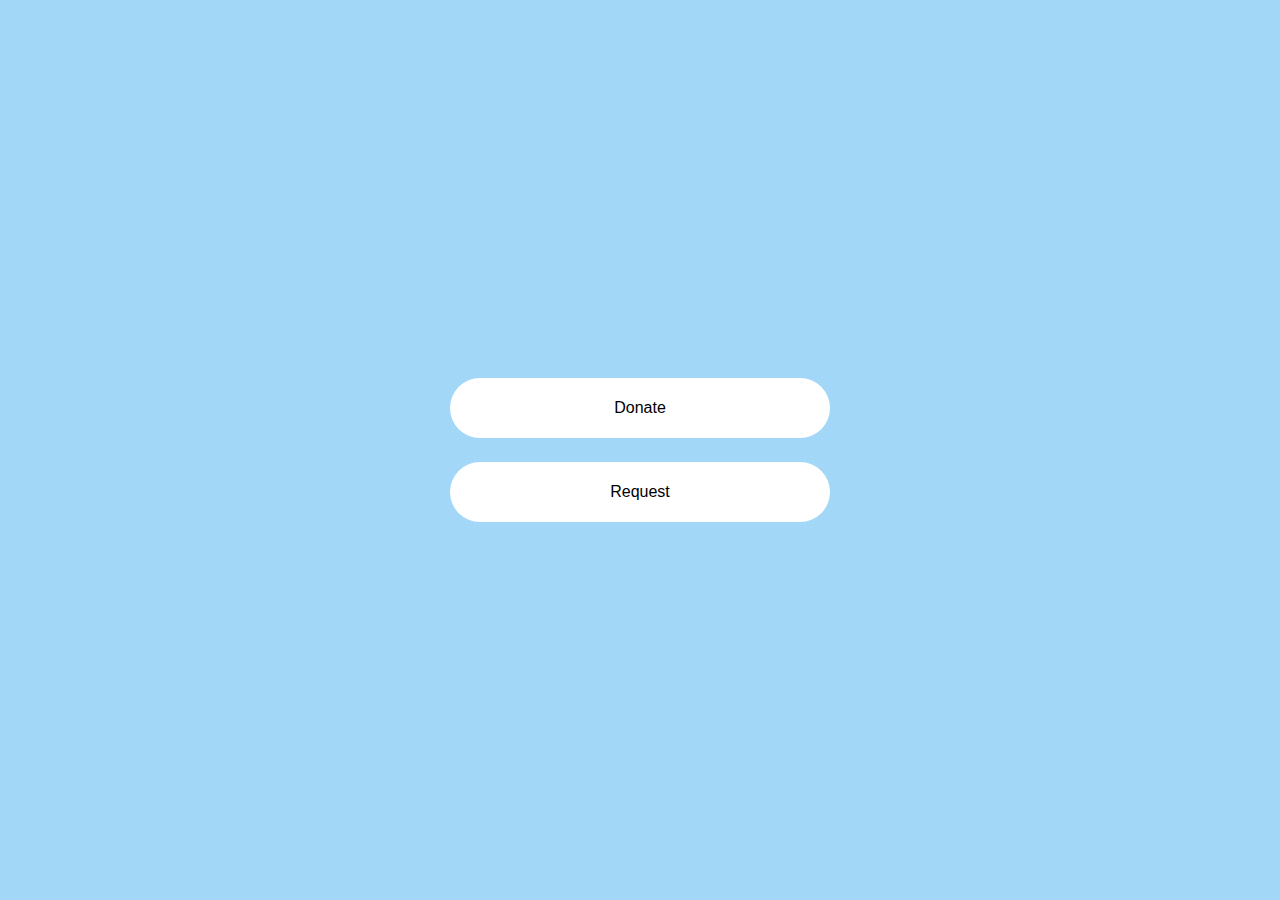
<file: index.html>
<!DOCTYPE html>
<html lang="en">
<head>
    <meta charset="UTF-8">
    <meta name="viewport" content="width=device-width, initial-scale=1.0">
    <title>MainPage</title>
    <link href="https://cdn.jsdelivr.net/npm/bootstrap@5.3.0/dist/css/bootstrap.min.css" rel="stylesheet">
    <link rel="stylesheet" href="style.css">
</head>
<body>
  <div class="main-section">
    <div class="div">
      <a href="login-page.html">
        <button class="btn" id="donate">Donate</button>
      </a>
    </div>
    <br>
    <div class="div">
      <a href="login-page.html">
        <button class="btn" id="request">Request</button>
      </a>
    </div>
  </div>
</body>
</html>
</file>
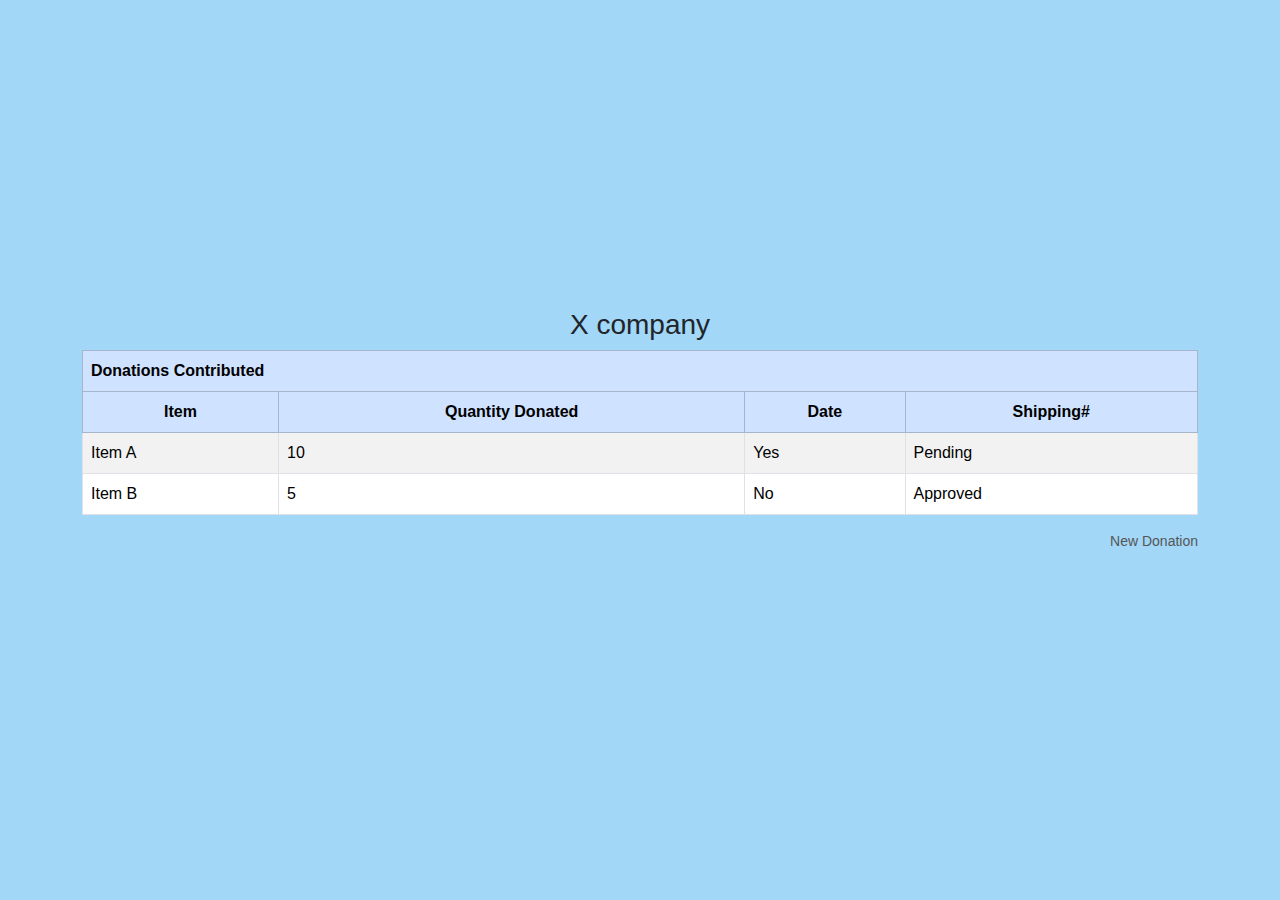
<file: donationPage.html>
<!DOCTYPE html>
<html lang="en">
<head>
    <meta charset="UTF-8">
    <meta name="viewport" content="width=device-width, initial-scale=1.0">
    <title>donationPage</title>
    <link href="https://cdn.jsdelivr.net/npm/bootstrap@5.3.0/dist/css/bootstrap.min.css" rel="stylesheet">
    <link rel="stylesheet" href="style.css">
</head>
<body>

<div class="container">
  <h3 class="text-center"> X company</h3>
  <table class="table table-bordered table-striped">
    <thead class="table-primary">
      <tr>
          <th colspan="4">Donations Contributed</th>
      </tr>
      <tr>
          <th class="text-center">Item</th>
          <th class="text-center">Quantity Donated</th>
          <th class="text-center">Date</th>
          <th class="text-center">Shipping#</th>
      </tr>
  </thead>
  <tbody>
    <tr>
        <td>Item A</td>
        <td>10</td>
        <td>Yes</td>
        <td>Pending</td>
    </tr>
    <tr>
        <td>Item B</td>
        <td>5</td>
        <td>No</td>
        <td>Approved</td>
    </tr>
</tbody>
</table>

<div class="ndon">
  <section>
    <a href="newDonation.html">New Donation</a>
  </section>
</div>
</div>

</body>
</file>
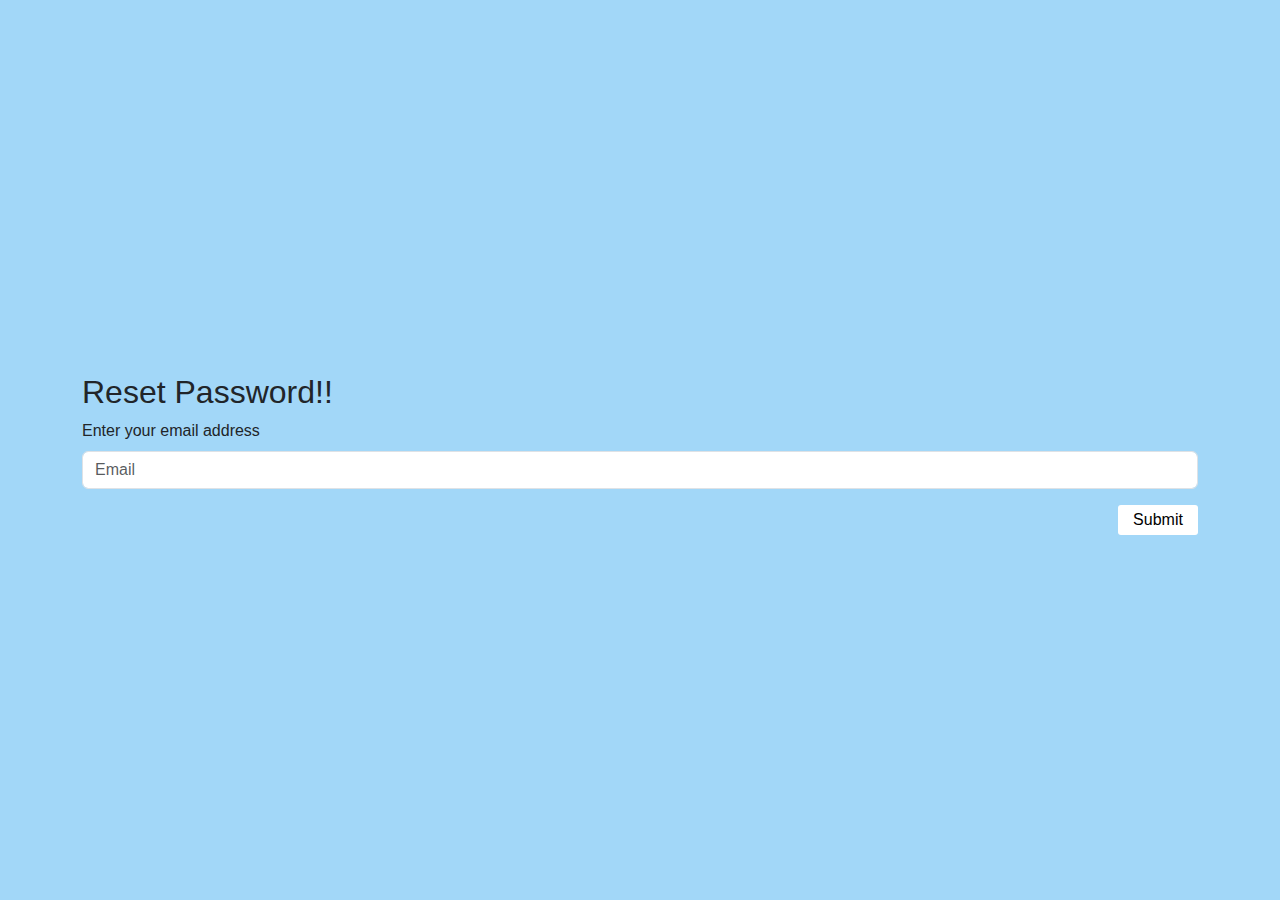
<file: forgotPwd.html>
<!-- Forgot Password Page (forgot-password.html) -->
<!DOCTYPE html>
<html lang="en">
<head>
    <meta charset="UTF-8">
    <meta name="viewport" content="width=device-width, initial-scale=1.0">
    <title>Reset Password</title>
    <link href="https://cdn.jsdelivr.net/npm/bootstrap@5.3.0/dist/css/bootstrap.min.css" rel="stylesheet">
    <link rel="stylesheet" href="style.css">
</head>
<body>
  <div class="container mt-5">
    <h2>Reset Password!!</h2>
    <form id="resetPasswordForm">
      <div class="mb-3">
        <label for="email" class="form-label">Enter your email address</label>
        <input type="email" id="email" class="form-control" placeholder="Email" required>
      </div>
      <div class="fget"><button type="submit" class="save-btn">Submit</button></div>
    </form>
    <div id="message" class="mt-3"></div>
  </div>
  <script src="reset-pwd.js"></script>
</body>
</html>
</file>
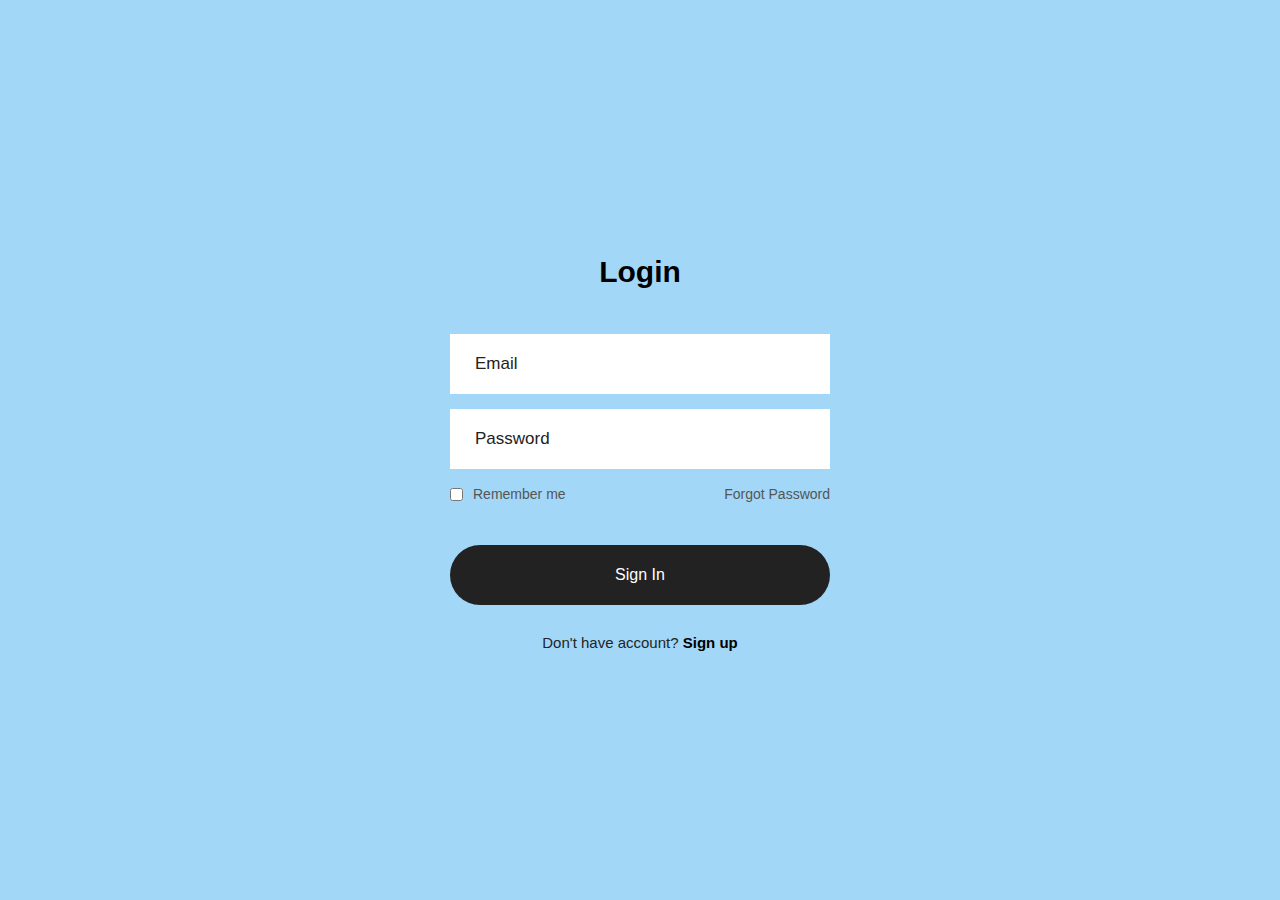
<file: login-page.html>
<!DOCTYPE html>
<html lang="en">
<head>
    <meta charset="UTF-8">
    <meta name="viewport" content="width=device-width, initial-scale=1.0">
    <title>LoginPage</title>
    <link href="https://cdn.jsdelivr.net/npm/bootstrap@5.3.0/dist/css/bootstrap.min.css" rel="stylesheet">
    <link rel="stylesheet" href="style.css">
</head>
<body>
  <div class="login-box">
    <div class="login-header"><header>Login</header></div>
    <div class="input-box">
        <input type="text" class="input-field" placeholder="Email" autocomplete="off" required>
    </div>
    <div class="input-box">
        <input type="text" class="input-field" placeholder="Password" autocomplete="off" required>
    </div>
    <div class="forgot">
        <section>
            <input type="checkbox" id="check">
            <label for="check">Remember me</label>
        </section>
        <section>
            <a href="forgotPwd.html">Forgot Password</a>
        </section>
    </div>
    <div class="input-submit">
        <button class="submit-btn"  id="submit"></button>
        <label for="submit">Sign In</label>
    </div>
    <div class="sign-up-link">
        <p>Don't have account? <a href="signup-page.html">Sign up</a></p>
    </div>
</div>
</body>
</file>
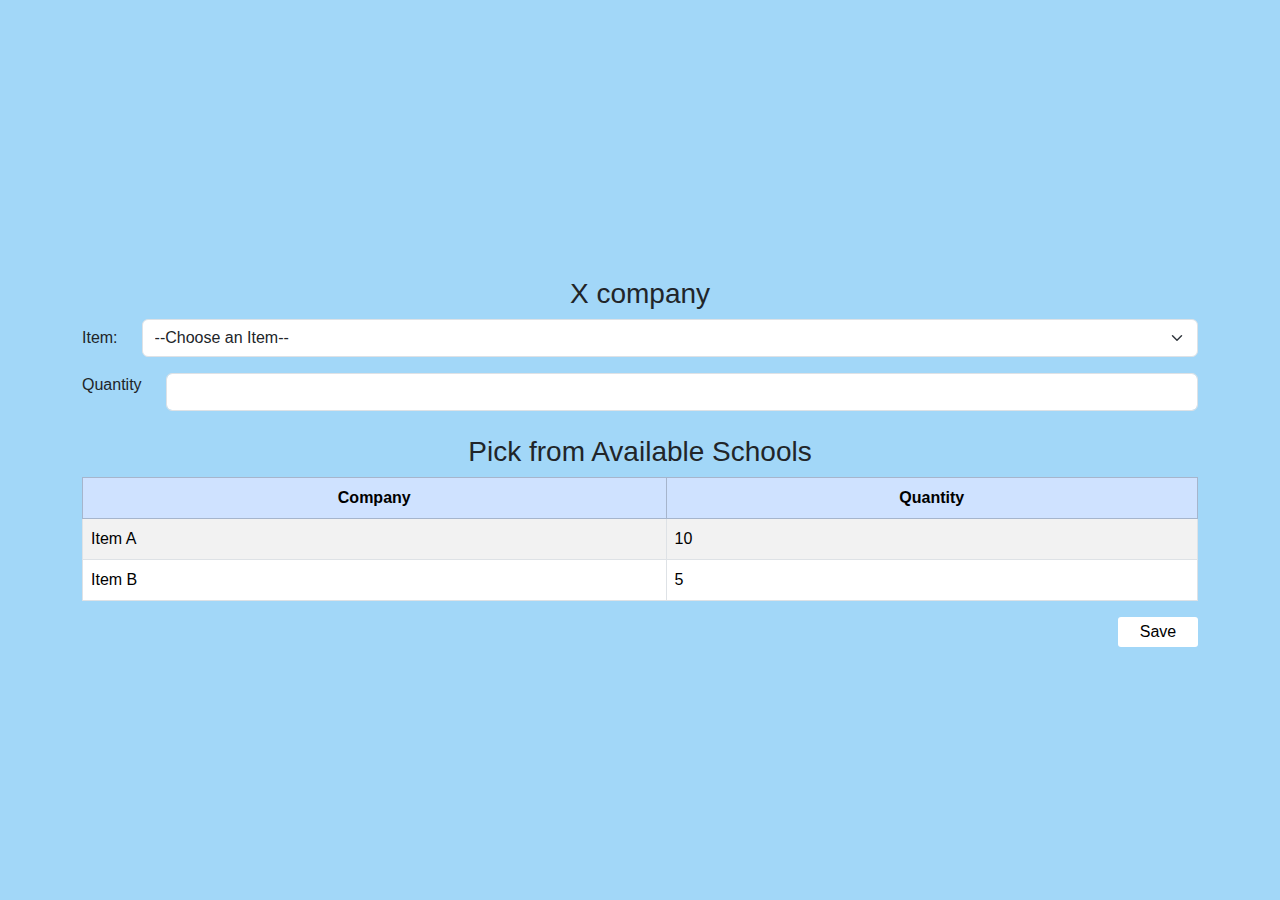
<file: newDonation.html>
<!DOCTYPE html>
<html lang="en">
<head>
    <meta charset="UTF-8">
    <meta name="viewport" content="width=device-width, initial-scale=1.0">
    <title>newDonation page</title>
    <link href="https://cdn.jsdelivr.net/npm/bootstrap@5.3.0/dist/css/bootstrap.min.css" rel="stylesheet">
    <link rel="stylesheet" href="style.css">
</head>
<body>
  <div class="container mt-4">
    <h3 class="text-center"> X company</h3>
    <div class="row align-items-center">
      <!-- Label on the left side -->
      <div class="col-auto">
        <label for="item-select" class="form-label mb-0">Item:</label>
      </div>
      <!-- Dropdown menu on the right side -->
      <div class="col">
        <select id="item-select" class="form-select" required>
            <option value="">--Choose an Item--</option>
            <option value="Item A">Item A</option>
            <option value="Item B">Item B</option>
            <option value="Item C">Item C</option>
            <!-- Add more options as needed -->
        </select>
      </div>
    </div>
    <div class="input-box row mt-3">
      <div class="col-auto">
        <label for="quantity" class="form-label">Quantity</label>
      </div>
      <div class="col">
        <input type="number" id="quantity" name="quantity" class="form-control" required>
      </div>
    </div>
    
    <div>
      <h3 class="text-center mt-4">Pick from Available Schools</h3>
      <table class="table table-bordered table-striped">
        <thead class="table-primary">
          <tr>
              <th class="text-center">Company</th>
              <th class="text-center">Quantity</th>
          </tr>
        </thead>
        <tbody>
          <tr>
              <td>Item A</td>
              <td>10</td>
          </tr>
          <tr>
              <td>Item B</td>
              <td>5</td>
          </tr>
        </tbody>
      </table>
    </div>

    <!-- Save Button -->
    <div class="text-end mt-3">
        <button type="submit" class="save-btn">Save</button>
    </div>
  </div>
</body>
</html>
</file>
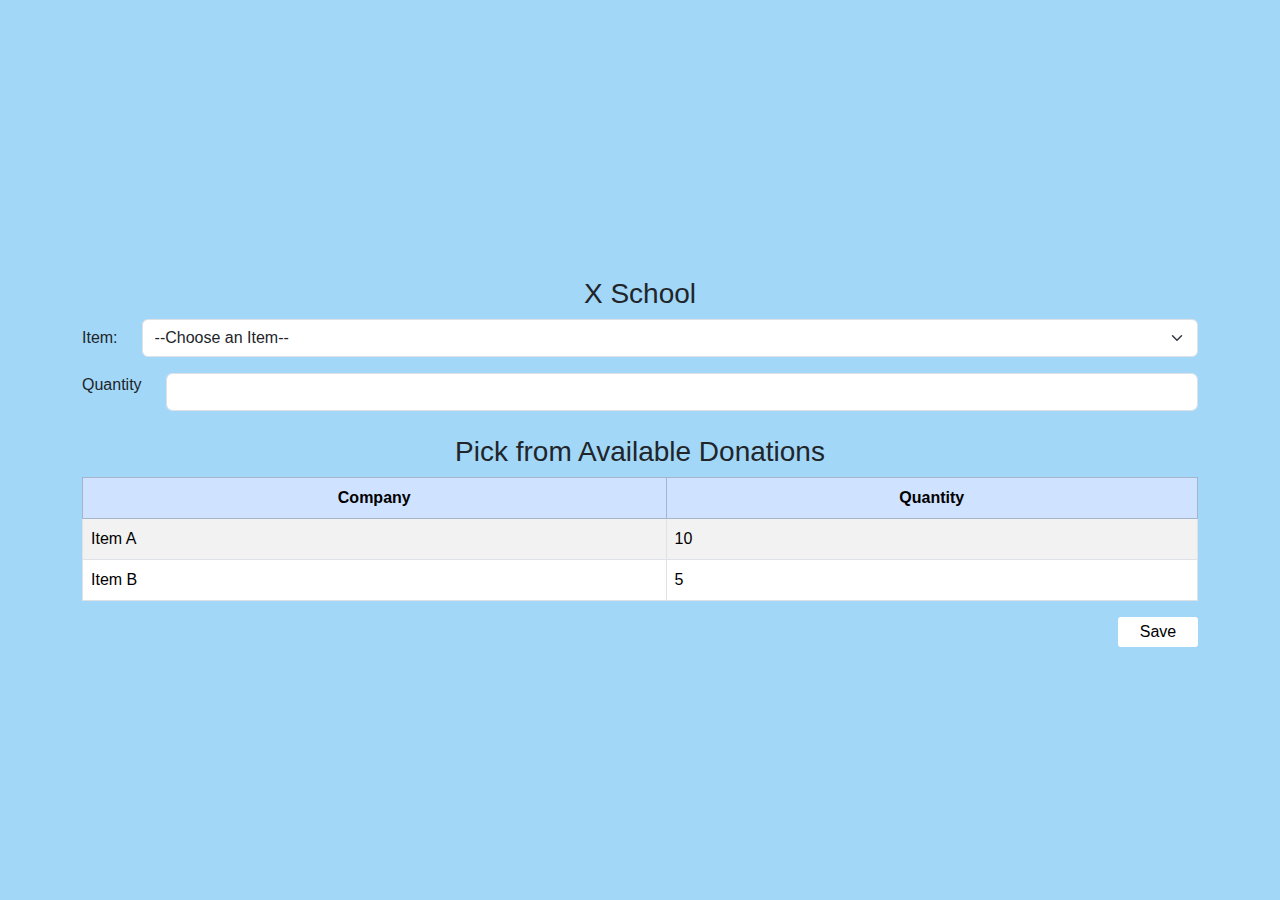
<file: newRequest.html>
<!DOCTYPE html>
<html lang="en">
<head>
    <meta charset="UTF-8">
    <meta name="viewport" content="width=device-width, initial-scale=1.0">
    <title>newRequest Page</title>
    <link href="https://cdn.jsdelivr.net/npm/bootstrap@5.3.0/dist/css/bootstrap.min.css" rel="stylesheet">
    <link rel="stylesheet" href="style.css">
    
</head>
<body>
  <div class="container mt-4">
    <h3 class="text-center"> X School</h3>
    <div class="row align-items-center">
      <!-- Label on the left side -->
      <div class="col-auto">
        <label for="item-select" class="form-label mb-0">Item:</label>
      </div>
      <!-- Dropdown menu on the right side -->
      <div class="col">
        <select id="item-select" class="form-select" required>
            <option value="">--Choose an Item--</option>
            <option value="Item A">Item A</option>
            <option value="Item B">Item B</option>
            <option value="Item C">Item C</option>
            <!-- Add more options as needed -->
        </select>
      </div>
    </div>
    <div class="input-box row mt-3">
      <div class="col-auto">
        <label for="quantity" class="form-label">Quantity</label>
      </div>
      <div class="col">
        <input type="number" id="quantity" name="quantity" class="form-control" required>
      </div>
    </div>
    
    <div>
      <h3 class="text-center mt-4">Pick from Available Donations</h3>
      <table class="table table-bordered table-striped">
        <thead class="table-primary">
          <tr>
              <th class="text-center">Company</th>
              <th class="text-center">Quantity</th>
          </tr>
        </thead>
        <tbody>
          <tr>
              <td>Item A</td>
              <td>10</td>
          </tr>
          <tr>
              <td>Item B</td>
              <td>5</td>
          </tr>
        </tbody>
      </table>
    </div>

    <!-- Save Button -->
    <div class="text-end mt-3">
        <button type="submit" class="save-btn">Save</button>
    </div>
  </div>
</body>
</html>
</file>
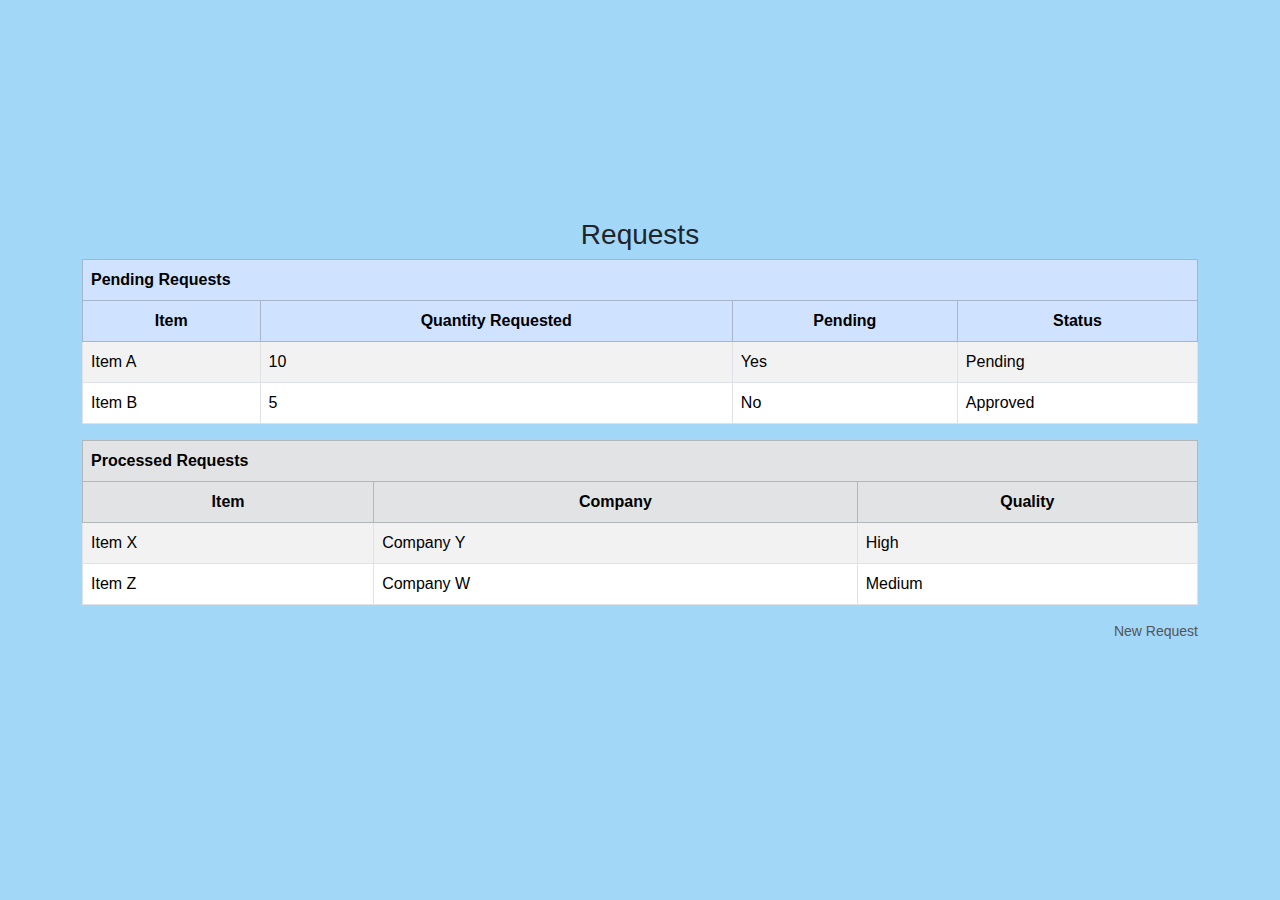
<file: requestPage.html>
<!DOCTYPE html>
<html lang="en">
<head>
    <meta charset="UTF-8">
    <meta name="viewport" content="width=device-width, initial-scale=1.0">
    <title>requestpage</title>
    <link href="https://cdn.jsdelivr.net/npm/bootstrap@5.3.0/dist/css/bootstrap.min.css" rel="stylesheet">
    <link rel="stylesheet" href="style.css">
</head>
<body>

<div class="container">
  <h3 class="text-center">Requests</h3>
  <table class="table table-bordered table-striped">
    <thead class="table-primary">
      <tr>
          <th colspan="4">Pending Requests</th>
      </tr>
      <tr>
          <th class="text-center">Item</th>
          <th class="text-center">Quantity Requested</th>
          <th class="text-center">Pending</th>
          <th class="text-center">Status</th>
      </tr>
  </thead>
  <tbody>
    <tr>
        <td>Item A</td>
        <td>10</td>
        <td>Yes</td>
        <td>Pending</td>
    </tr>
    <tr>
        <td>Item B</td>
        <td>5</td>
        <td>No</td>
        <td>Approved</td>
    </tr>
</tbody>
  </table>

  <table class="table table-bordered table-striped">
    <thead class="table-secondary">
      <tr>
          <th colspan="3">Processed Requests</th>
      </tr>
      <tr>
          <th class="text-center">Item</th>
          <th class="text-center">Company</th>
          <th class="text-center">Quality</th>
      </tr>
  </thead>
  <tbody>
    <tr>
        <td>Item X</td>
        <td>Company Y</td>
        <td>High</td>
    </tr>
    <tr>
        <td>Item Z</td>
        <td>Company W</td>
        <td>Medium</td>
    </tr>
</tbody>
</table>
<div class="nreq">
  <section>
    <a href="newRequest.html">New Request</a>
  </section>
</div>
</div>

</body>
</file>
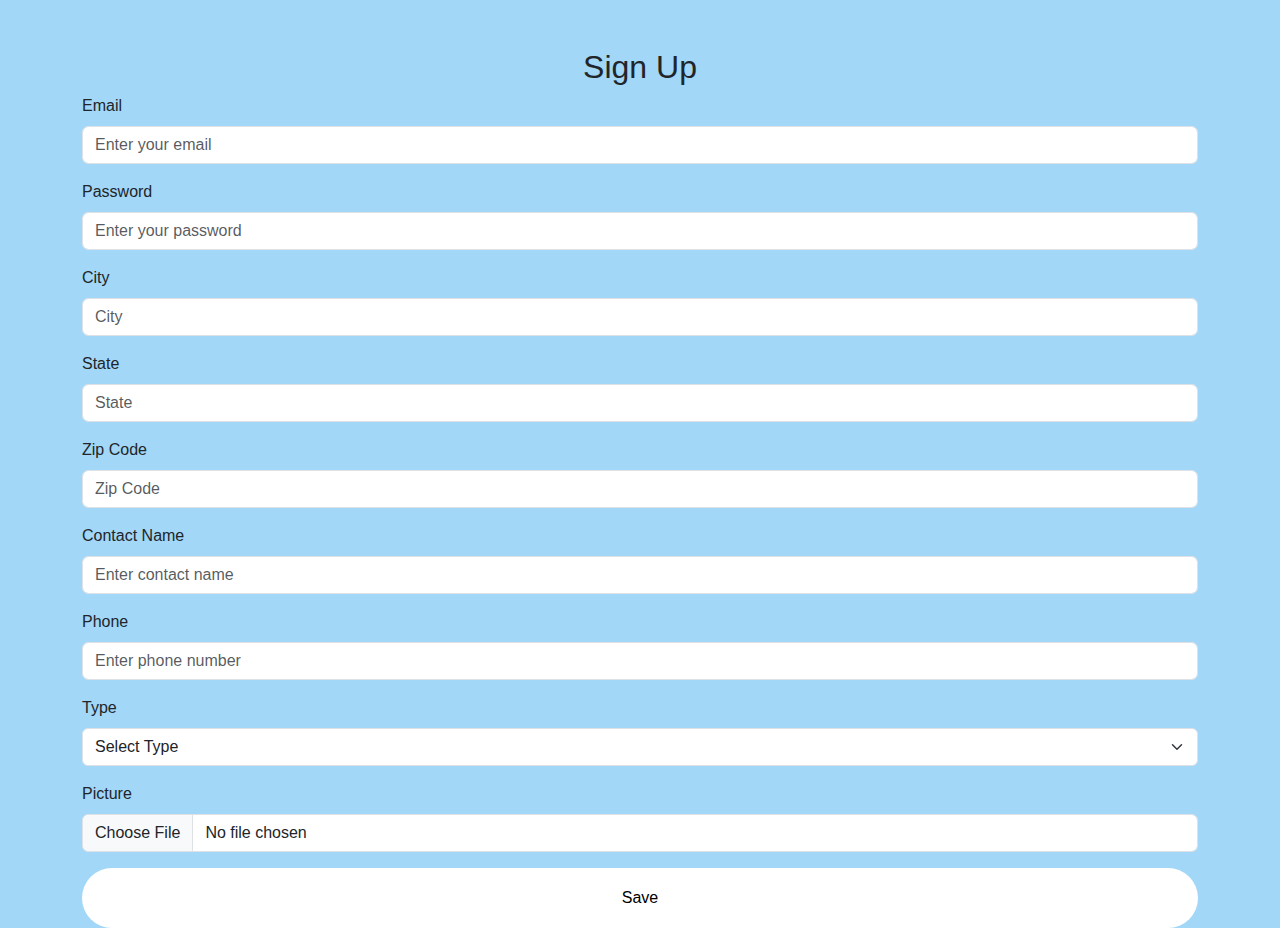
<file: signup-page.html>
<!DOCTYPE html>
<html lang="en">
<head>
    <meta charset="UTF-8">
    <meta name="viewport" content="width=device-width, initial-scale=1.0">
    <title>Sign Up</title>
    <link href="https://cdn.jsdelivr.net/npm/bootstrap@5.3.0/dist/css/bootstrap.min.css" rel="stylesheet">
    <link rel="stylesheet" href="style.css">
</head>
<body>
    <div class="container mt-5">
        <h2 class="text-center">Sign Up</h2>
        <form>
            <!-- Email -->
            <div class="mb-3">
                <label for="email" class="form-label">Email</label>
                <input type="email" class="form-control" id="email" placeholder="Enter your email" required>
            </div>
            
            <!-- Password -->
            <div class="mb-3">
                <label for="password" class="form-label">Password</label>
                <input type="password" class="form-control" id="password" placeholder="Enter your password" required>
            </div>
            
            <!-- Address Section -->
            <div class="mb-3">
                <label for="city" class="form-label">City</label>
                <input type="text" class="form-control" id="city" placeholder="City" required>
            </div>
            <div class="mb-3">
                <label for="state" class="form-label">State</label>
                <input type="text" class="form-control" id="state" placeholder="State" required>
            </div>
            <div class="mb-3">
                <label for="zip" class="form-label">Zip Code</label>
                <input type="text" class="form-control" id="zip" placeholder="Zip Code" required>
            </div>

            <!-- Contact Name -->
            <div class="mb-3">
                <label for="contact-name" class="form-label">Contact Name</label>
                <input type="text" class="form-control" id="contact-name" placeholder="Enter contact name" required>
            </div>

            <!-- Phone -->
            <div class="mb-3">
                <label for="phone" class="form-label">Phone</label>
                <input type="tel" class="form-control" id="phone" placeholder="Enter phone number" required>
            </div>

            <!-- Type (Company/School) -->
            <div class="mb-3">
                <label for="type" class="form-label">Type</label>
                <select class="form-select" id="type" required>
                    <option value="">Select Type</option>
                    <option value="company">Company</option>
                    <option value="school">School</option>
                </select>
            </div>

            <!-- Picture Upload -->
            <div class="mb-3">
                <label for="picture" class="form-label">Picture</label>
                <input type="file" class="form-control" id="picture" accept="image/*" required>
            </div>

            <!-- Save Button -->
            <div>
                <button type="submit" class="btn">Save</button>
            </div>
        </form>
    </div>

    <script src="https://cdn.jsdelivr.net/npm/bootstrap@5.3.0/dist/js/bootstrap.bundle.min.js"></script>
</body>
</html>
</file>
<file: style.css>
*{
  margin:0;
  padding: 0;
  box-sizing: border-box;
  font-family: sans-serif;
}
body{
  display: flex;
  justify-content: center;
  align-items: center;
  min-height: 100vh;
  background-color: #a2d7f8;
}
/* Mainpage css */
.main-section{
  display: flex;
  justify-content: center;
  flex-direction: column;
  width: 440px;
  height: 480px;
  padding: 30px;
}
.div label{
  position: absolute;
  top: 45%;
  left: 50%;
  color: #4a4242;
  -webkit-transform: translate(-50%,-50%);
  -ms-transform:translate(-50%,-50%);
  transform: translate(-50%,-50%);
  cursor: pointer;
}
.btn{
  width: 100%;
    height: 60px;
    background: white;
    color: black;
    border: none;
    border-radius: 30px;
    cursor: pointer;
    transition: .3s;
}
.btn:hover{
    background: #222;
    color: white;
    
}


/* loginpage css*/
.login-box{
  display: flex;
  justify-content: center;
  flex-direction: column;
  width: 440px;
  height: 480px;
  padding: 30px;
}
.login-header{
  text-align: center;
  margin: 20px 0 40px 0;
}
.login-header header{
  color: black;
  font-size: 30px;
  font-weight: 600;
}
.input-box .input-field{
  width: 100%;
  height: 60px;
  font-size: 17px;
  padding: 0 25px;
  margin-bottom: 15px;
  border: 30px;
  border: none;
  box-shadow:opx 5px 10px 1px rgba(0,0,0,0,0.05);
  outline: none;
  transition: .3s;
}
::placeholder{
  font-weight: 500;
  color: #222;
}
.input-field:focus{
  width: 105%;
}
.forgot{
  display: flex;
  justify-content: space-between;
  margin-bottom: 40px;
}
section{
  display: flex;
  align-items: center;
  font-size:14px;
  color: #555;

}
#check{
  margin-right: 10px;
}
a{
  text-decoration: none;
}
a:hover{
  text-decoration: underline;
}
section a{
  color: #555;
}
.input-submit{
  position:relative ;
}
.submit-btn{
  width: 100%;
  height: 60px;
  background: #222;
  border: none;
  border-radius: 30px;
  cursor: pointer;
  transition: .3s;
}
.input-submit label{
  position: absolute;
  top: 45%;
  left: 50%;
  color: #fff;
  -webkit-transform: translate(-50%,-50%);
  -ms-transform:translate(-50%,-50%);
  transform: translate(-50%,-50%);
  cursor: pointer;
}
.submit-btn:hover{
  background: #000;
  transform: scale(1.05,1);
}
.sign-up-link{
  text-align: center;
  font-size: 15px;
  margin-top: 20px;
}
.sign-up-link a{
  color:#000;
  font-weight: 600;
}
.nreq,.ndon,.fget{
  display: flex;
  justify-content: flex-end;
  margin-bottom: 40px;
  color: black;
}


.save-btn {
  width: 80px;
  height: 30px;
  background: white;
  color: black;
  border: none;
  border-radius: 3px;
  cursor: pointer;
  transition: .3s;
}
.save-btn:hover {
  background: #222;
  color: white;
}
</file>
